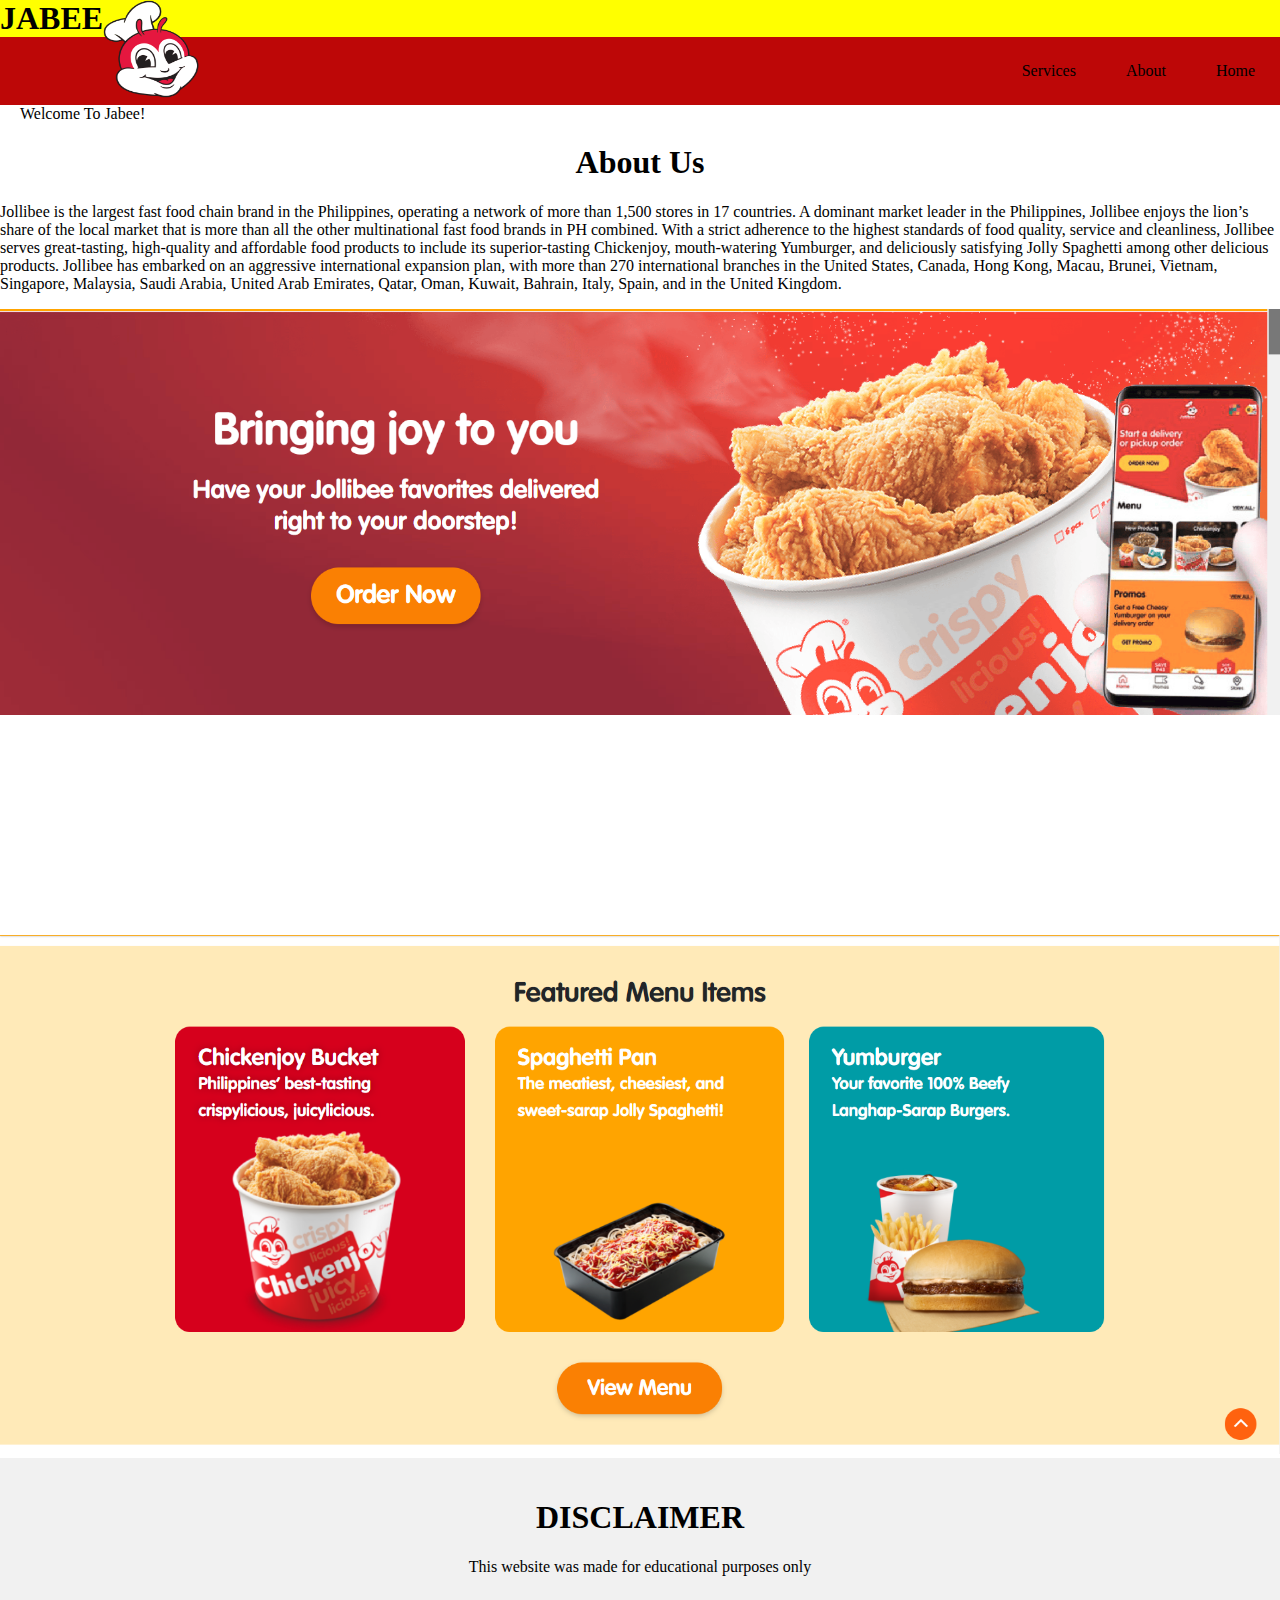
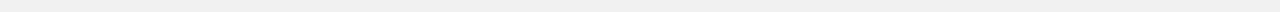
<file: index.html>
<!DOCTYPE html>
<html lang="en">
    <head>
        <title>HappiBee</title>
        <meta charset="UTF-8">
        <meta http-equiv="X-UA-Compatible" content="IE=edge">
        <meta name="viewport" content="width=device-width, initial-scale=1.0">
        <link rel="stylesheet" href="rat.css">
    </head>

    <body>
        <div class="con">
            <h1> JABEE</h1>
            <a href="https://www.jollibee.com.ph/">
                <img src="assets/jabee.png" class="logo">
            </a>
            

        </div>
        

        <nav class="navbar">
            <ul>
                <li><a href="index.html">Home</a></li>
                <li><a href="about.html">About</a></li>
                <li><a href="service.html">Services</a></li>
            </ul>
        </nav>



        <main>
            Welcome To Jabee!
        </main>









        <div class="main-content">
            <h1>About Us</h1>
            <p>Jollibee is the largest fast food chain brand in the Philippines, operating a network of more than 1,500 stores in 17 countries. 
                A dominant market leader in the Philippines, Jollibee enjoys the lion’s share of the local market that is more than all the other
                multinational fast food brands in PH combined. With a strict adherence to the highest standards of food quality, service and cleanliness, 
                Jollibee serves great-tasting, high-quality and affordable food products to include its superior-tasting Chickenjoy, mouth-watering 
                Yumburger, and deliciously satisfying Jolly Spaghetti among other delicious products.

                Jollibee has embarked on an aggressive international expansion plan, with more than 270 international branches in the United States, 
                Canada, Hong Kong, Macau, Brunei, Vietnam, Singapore, Malaysia, Saudi Arabia, United Arab Emirates, Qatar, Oman, Kuwait, Bahrain, Italy, 
                Spain, and in the United Kingdom.</p>
            <img src="assets/yada/pic1.png" class="wah">
<br><br><br><br><br><br><br><br><br><br><br><br><br>
            <img src="assets/yada/pic2.png" class="wah">

        </div>
        





        <footer class="disclaimer">
            <div class="disclaimer-content">
                <h1>DISCLAIMER</h1>
                <p>This website was made for educational purposes only</p>
            </div>
        </footer>



    </body>
</html>
</file>
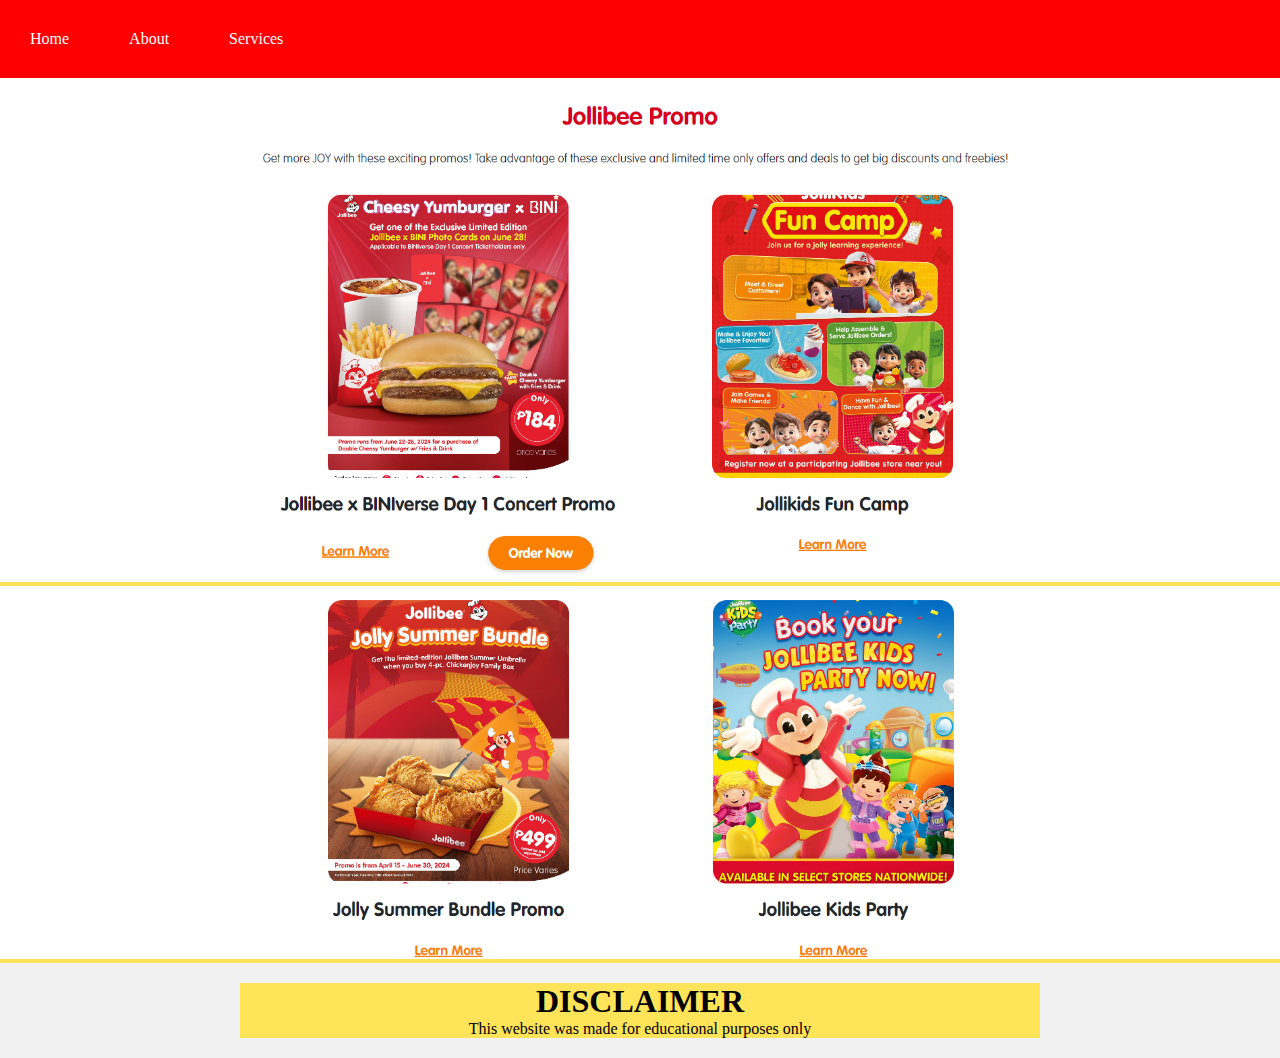
<file: service.html>
<!DOCTYPE html>
<html lang="en">
    <head>
        <title>HappiBee</title>
        <meta charset="UTF-8">
        <meta http-equiv="X-UA-Compatible" content="IE=edge">
        <meta name="viewport" content="width=device-width, initial-scale=1.0">
        <link rel="stylesheet" href="service.css">
    </head>

    <body>
        <div class="container">
            <nav class="navbar">
                <ul>
                    <li><a href="index.html">Home</a></li>
                    <li><a href="about.html">About</a></li>
                    <li><a href="service.html">Services</a></li>
                </ul>
            </nav>
        </div>



        <div class="service">
            <a>
                <img src="assets/yada/pic3.png">
                <img src="assets/yada/pic4.png">
            </a>
        </div>


        <footer class="disclaimer">
            <div class="disclaimer-content">
                <h1>DISCLAIMER</h1>
                <p>This website was made for educational purposes only</p>
            </div>
        </footer>



    </body>

</html>
</file>
<file: rat.css>
body{
    margin: 0;
    background-color: rgb(255, 255, 255);
}

main{
    margin-left: 20px;
    margin-right: 20px;
}


.con h1{
    padding: 0;
    margin: 0;
    text-align: left;
    left: 50px;
    background-color: yellow;
    color: black;
}

.con img{
    height: 100px;
    
    position: absolute;    
}

.logo {
    position: absolute;
    top: -1px; /* Adjust the top position */
    left: 50px; /* Adjust the left position */
    width: 200px;
    height: auto;
}






.main-content img{
    position: float;
    height: auto;
    width: 100%;
}







h1{
    text-align: center;
}

.navbar ul{
    list-style-type: none;
    background-color: rgb(189, 7, 7);
    padding: 0;
    margin: 0;
    overflow: hidden;
    
}

.navbar a{
    color: rgb(0, 0, 0);
    text-decoration: none;
    padding: 25px;
    display: block;
    text-align: right;
    
}

.navbar a:hover{
    background-color: rgb(247, 251, 26);
}

.navbar li{
    float: right;    
    
}



.disclaimer {
    background-color: #f1f1f1;
    padding: 20px;
    text-align: center;
}

.disclaimer-content {
    max-width: 800px;
    margin: 0 auto;
}




@media (max-width: 767px){
    .disclaimer-content {
        width: 50%;
        margin-bottom: 30px;
    }
}

@media (max-width: 574px){
    .disclaimer-content {
        width: 100%;
    }
}
</file>
<file: service.css>
*{
    background-color: rgb(255, 227, 88);
    margin: 0;
    padding: 0;
}


.navbar li a{
    text-decoration: none;
    display: block;
    background-color: red;
    color: white;
    text-align: center;
}

.navbar ul{
    list-style-type: none;
}


.navbar ul{
    list-style-type: none;
    background-color: rgb(255, 0, 0);
    padding: 0px;
    margin: 0px;
    overflow: hidden;
}

.navbar a{
    color: white;
    text-decoration: none;
    text-align: center;
    padding: 15px;
    display: block;
}

.navbar a:hover{
    background: rgb(255, 209, 56);
    color: rgb(0, 0, 0);
}

.navbar li{
    float: left;
    margin-right: 90px;
    margin: 15px;
}   




.main-content P{
    display: block;
    background-color: red;
    text-align: center;
}

.service img{
    position: float;
    height: auto;
    width: 100%;
}


.disclaimer {
    background-color: #f1f1f1;
    padding: 20px;
    text-align: center;
}

.disclaimer-content {
    max-width: 800px;
    margin: 0 auto;
}




@media (max-width: 767px){
    .disclaimer-content {
        width: 50%;
        margin-bottom: 30px;
    }
}

@media (max-width: 574px){
    .disclaimer-content {
        width: 100%;
    }
}
</file>
